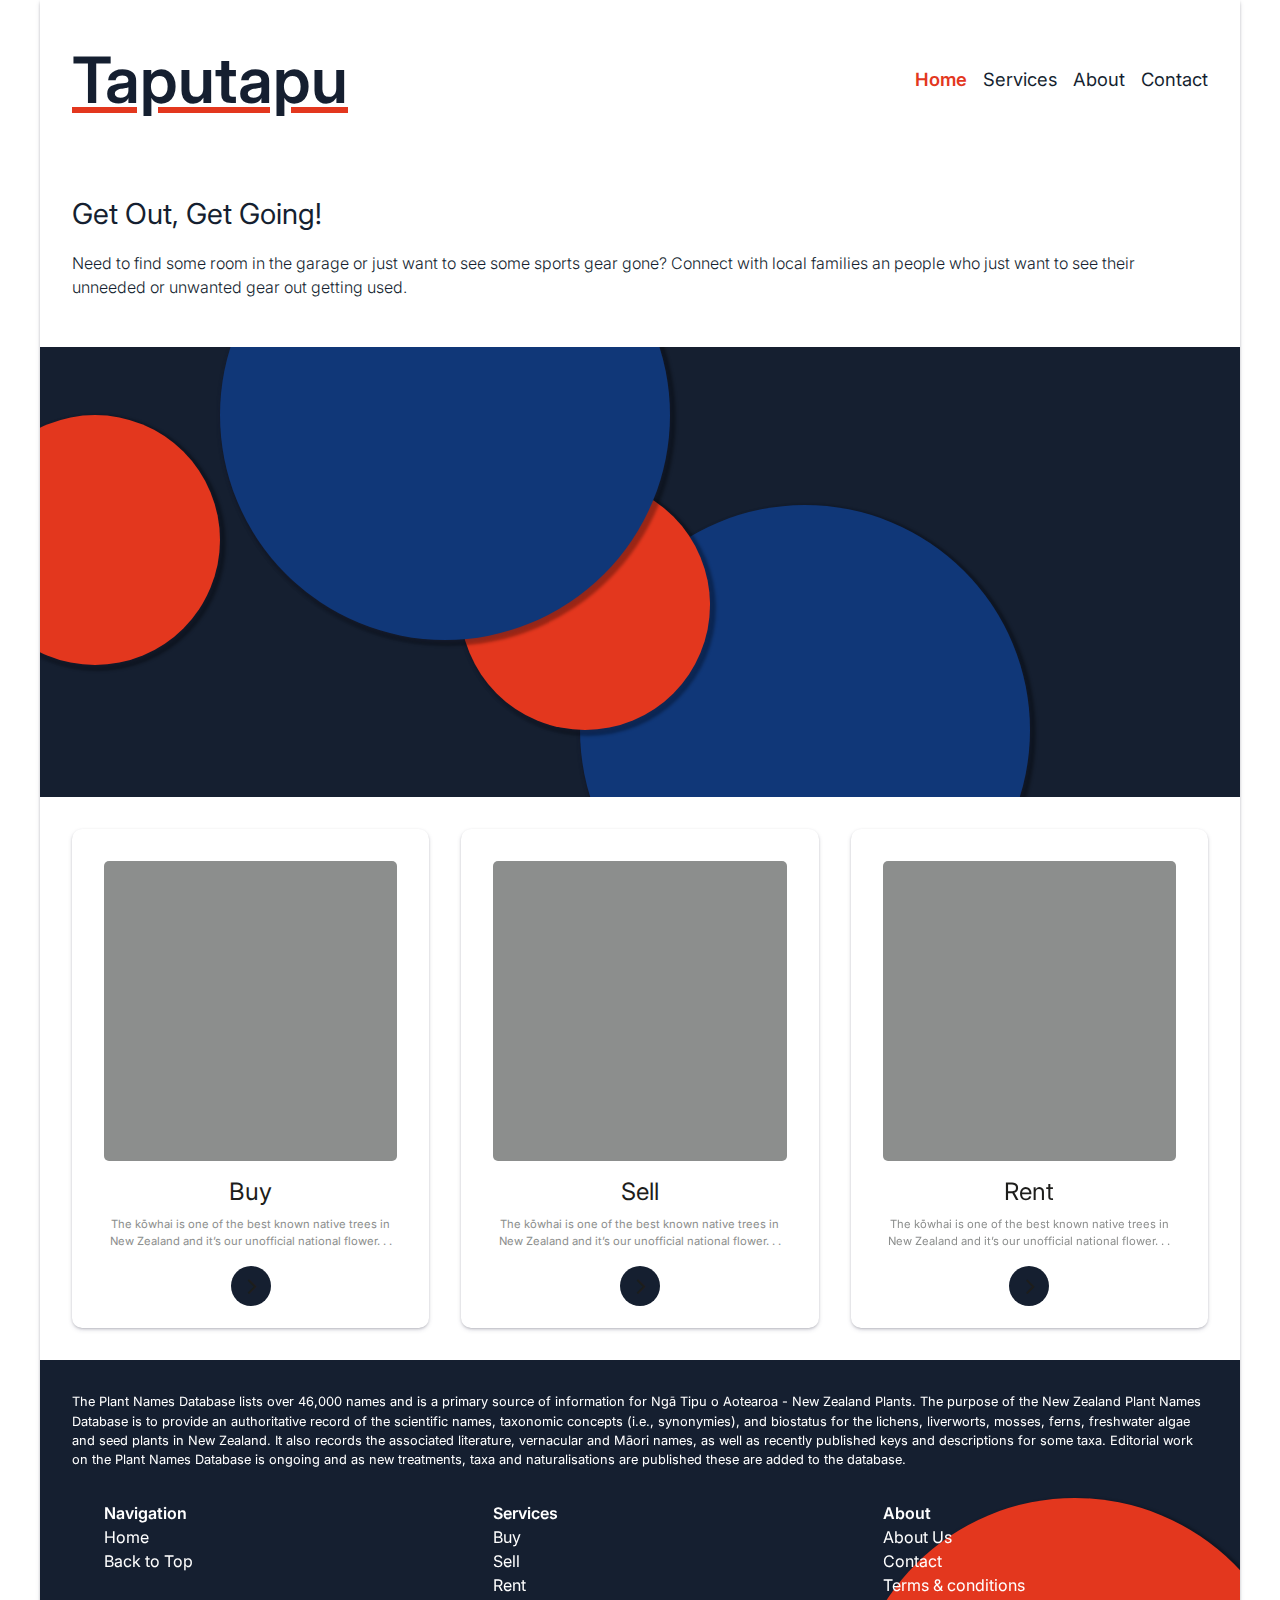
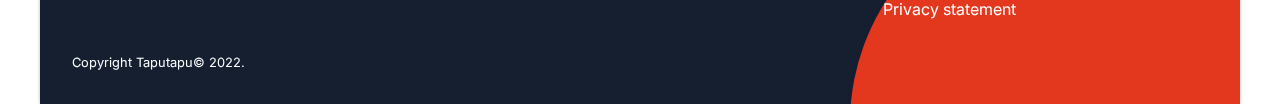
<file: index.html>
<!DOCTYPE html>
<html lang="mi">

<head>
  <meta charset="UTF-8">
  <meta http-equiv="X-UA-Compatible" content="IE=edge">
  <meta name="viewport" content="width=device-width, initial-scale=1.0">

  <!-- Poppins - Google font -->
    <link rel="preconnect" href="https://fonts.googleapis.com">
    <link rel="preconnect" href="https://fonts.gstatic.com" crossorigin>
    <link href="https://fonts.googleapis.com/css2?family=Inter:wght@100;200;300;400;500;600;700;800;900&display=swap" rel="stylesheet">

    <!-- Font Awesome - icons -->
    <link rel="stylesheet" href="https://cdnjs.cloudflare.com/ajax/libs/font-awesome/4.7.0/css/font-awesome.min.css">

  <!-- my css -->
  <link rel="stylesheet" href="style.css">
  <title>Taputapu</title>
</head>

<body>

  <main>

      <!-- = = = = = = = = = = = = = = = = = = = = = = = = = = = = = =

          HEADER AND NAVIGATION
    
        = = = = = = = = = = = = = = = = = = = = = = = = = = = = = = -->

    <header>
      <h1>Taputapu</h1>
      <nav class="topnav" id="myTopnav">
        <a href="index.html" class="current-page">Home</a>
        <a href="news.html">Services</a>
        <a href="about.html">About</a>
        <a href="contact.html">Contact</a>
        
      </nav>
      <a href="javascript:void(0);" class="icon" onclick="toggleMenu()">
        <i class="fa fa-bars"></i>
      </a>
    </header>

      <!-- = = = = = = = = = = = = = = = = = = = = = = = = = = = = = =

          INTRODUCTION OR BANNER
    
        = = = = = = = = = = = = = = = = = = = = = = = = = = = = = = -->

      <article class="introduction">
        <h2>
          Get Out, Get Going!
        </h2>
        <p>
          Need to find some room in the garage or just want to see some sports gear gone? Connect with local families an people who just want to see their unneeded or unwanted gear out getting used.         </p>
        <!-- <a href="#" class="readmore-button">
          Continue reading &hellip;
        </a> -->
      </article>

      <div class = "illustrion-space">
            <div class = "dot big_dot"></div>
            <div class = "dot second_dot"></div>
            <div class = "dot third_dot"></div>
            <div class = "dot forth_dot"></div>


      </div>












      <!-- = = = = = = = = = = = = = = = = = = = = = = = = = = = = = =

          GRID LAYOUT
    
        = = = = = = = = = = = = = = = = = = = = = = = = = = = = = = -->

    <section class="services__grid">

      <article class="service__item">
        <div class = "image_holder">
          <!-- <img  src="images/kowhai-flowers-alex-schwab-1920.png" alt="kowhai flowers"> -->
        </div>
        <h2 class="service__name">Buy</h2>
        <p class="service__desc">The kōwhai is one of the best known native trees in New Zealand and it’s our unofficial national flower. . .</p>
        <a href="#" class="next-button">
          <i class="fa fa-angle-right"></i>
        </a>
      </article>

      <article class="service__item">
        <div class = "image_holder">
          <!-- <img  src="images/kowhai-flowers-alex-schwab-1920.png" alt="kowhai flowers"> -->
        </div>
        <h2 class="service__name">Sell</h2>
        <p class="service__desc">The kōwhai is one of the best known native trees in New Zealand and it’s our unofficial national flower. . .</p>
        <a href="#" class="next-button">
          <i class="fa fa-angle-right"></i>
        </a>
      </article>

      <article class="service__item" id="flip" onclick="flipper()">
        <div class="front">
          <div class = "image_holder">
            <!-- <img  src="images/kowhai-flowers-alex-schwab-1920.png" alt="kowhai flowers"> -->
          </div>
          <h2 class="service__name">Rent</h2>
          <p class="service__desc">The kōwhai is one of the best known native trees in New Zealand and it’s our unofficial national flower. . .</p>
          <a href="#" class="next-button">
            <i class="fa fa-angle-right"></i>
          </a>
        </div>
        <div class="back">
          <a href="beech-species.html"><div class= "forYou button">Rent For Me</div></a>
          <div class= "rentOut button">Rent Out</div>

        </div>
      </article>
      

  </section>

      <!-- = = = = = = = = = = = = = = = = = = = = = = = = = = = = = =

          FOOTER
    
        = = = = = = = = = = = = = = = = = = = = = = = = = = = = = = -->

  <footer>
    <div class = "bring_forward">
      <p>
        The Plant Names Database lists over 46,000 names and is a primary source of information for Ngā Tipu o Aotearoa - New Zealand Plants. The purpose of the New Zealand Plant Names Database is to provide an authoritative record of the scientific names, taxonomic concepts (i.e., synonymies), and biostatus for the lichens, liverworts, mosses, ferns, freshwater algae and seed plants in New Zealand. It also records the associated literature, vernacular and Māori names, as well as recently published keys and descriptions for some taxa. Editorial work on the Plant Names Database is ongoing and as new treatments, taxa and naturalisations are published these are added to the database.
      </p>
      <div class="footer-grid">

        <article class="footer__menu">
          <h2 class="footer__menu__heading">
            Navigation
          </h2>
          <ul class="footer__menu__list">
            <li><a href="#">Home</a></li>
            <li onclick="toTop()"><a href="#">Back to Top</a></li>
          </ul>
        </article>

        <article class="footer__menu">
          <h2 class="footer__menu__heading">
            Services
          </h2>
          <ul class="footer__menu__list">
            <li><a href="#">Buy</a></li>
            <li><a href="#">Sell</a></li>
            <li><a href="#">Rent</a></li>
          </ul>
        </article>

        <article class="footer__menu">
          <h2 class="footer__menu__heading">
            About
          </h2>
          <ul class="footer__menu__list">
            <li><a href="#">About Us</a></li>
            <li><a href="#">Contact</a></li>
            <li><a href="#">Terms & conditions</a></li>
            <li><a href="#">Privacy statement</a></li>
          </ul>
        </article>

      </div>

      <div class="footer__site-details">
        <p>Copyright Taputapu&copy; 2022.</p>
      </div>
    </div>
    <div class = "dot footer_dot"></div>

    
  </footer>
 
  </main>

  <script>
    function toggleMenu() {
      var x = document.getElementById("myTopnav");
      if (x.className === "topnav") {
        x.className += " responsive";
      } else {
        x.className = "topnav";
      }
    }

    function flipper(){
      let name = document.querySelector("#flip");
      let hide = document.querySelector(".front");
      let hidden = document.querySelector(".back");
      //let styling = document.querySelector(".service__item:last-of-type").style;
      if (name.className === "service__item"){
        console.log("here");
        //styling.backgroundColor = "#151F30";
        name.className += " flipped";
        hide.style.display = "none";
        hidden.style.display = "flex";
        
      }else{
        name.className = "service__item";    
        hide.style.display = "block";  
        hidden.style.display = "none";
        //styling.backgroundColor = "#FFFFFF";
      }
      
    }

 /*    function toTop(){
      console.log("here");
      document.querySelector("body").scrollTo({
        top: 0,
        behavior: "smooth"
      });
      }; */



    </script>

</body>
</html>
</file>
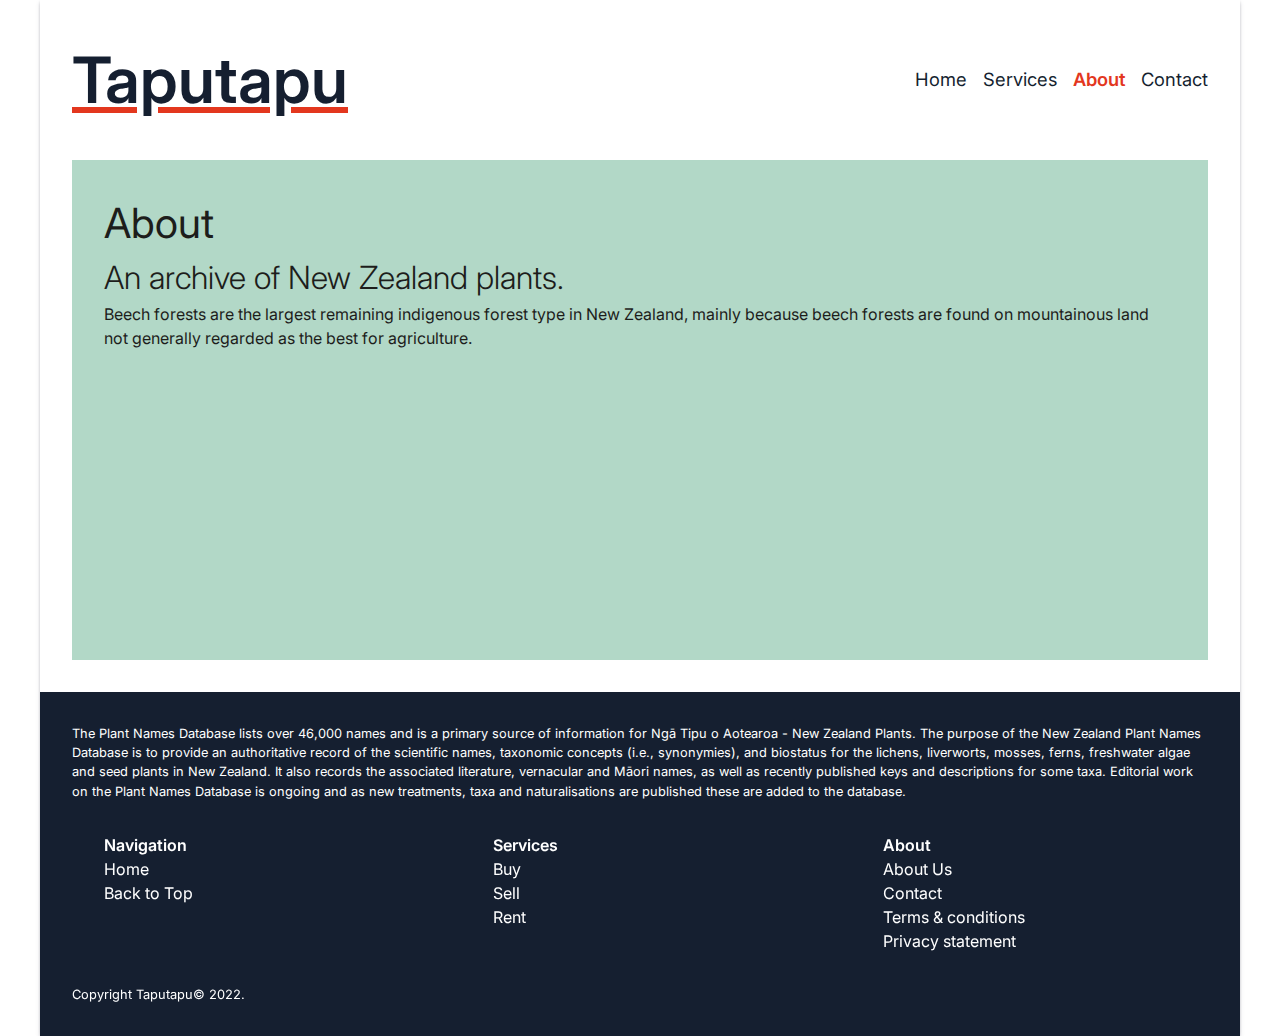
<file: about.html>
<!DOCTYPE html>
<html lang="mi">

<head>
  <meta charset="UTF-8">
  <meta http-equiv="X-UA-Compatible" content="IE=edge">
  <meta name="viewport" content="width=device-width, initial-scale=1.0">

  <!-- Poppins - Google font -->
    <link rel="preconnect" href="https://fonts.googleapis.com">
    <link rel="preconnect" href="https://fonts.gstatic.com" crossorigin>
    <link href="https://fonts.googleapis.com/css2?family=Inter:wght@100;200;300;400;500;600;700;800;900&display=swap" rel="stylesheet">

    <!-- Font Awesome - icons -->
    <link rel="stylesheet" href="https://cdnjs.cloudflare.com/ajax/libs/font-awesome/4.7.0/css/font-awesome.min.css">

  <!-- my css -->
  <link rel="stylesheet" href="style.css">
  <title>Taputapu</title>
</head>

<body>

  <main>

      <!-- = = = = = = = = = = = = = = = = = = = = = = = = = = = = = =

          HEADER AND NAVIGATION
    
        = = = = = = = = = = = = = = = = = = = = = = = = = = = = = = -->

    <header>
      <h1>Taputapu</h1>
      <nav class="topnav" id="myTopnav">
        <a href="index.html" >Home</a>
        <a href="news.html">Services</a>
        <a href="about.html" class="current-page">About</a>
        <a href="contact.html">Contact</a>
        
      </nav>
      <a href="javascript:void(0);" class="icon" onclick="toggleMenu()">
        <i class="fa fa-bars"></i>
      </a>
    </header>

      <!-- = = = = = = = = = = = = = = = = = = = = = = = = = = = = = =

          PAGE ARTICLE
    
        = = = = = = = = = = = = = = = = = = = = = = = = = = = = = = -->

        <article class="page__card">

                <h2 class="plantpage__card__desc__h2">About</h2>

                <h3 class="plantpage__card__desc__h3">An archive of New Zealand plants.</h3>
                
                <p class="plantpage__card__desc__intro">Beech forests are the largest remaining indigenous forest type in New Zealand, mainly because beech forests are found on mountainous land not generally regarded as the best for agriculture.</p>

        </article>

      <!-- = = = = = = = = = = = = = = = = = = = = = = = = = = = = = =

          FOOTER
    
        = = = = = = = = = = = = = = = = = = = = = = = = = = = = = = -->

        <footer>
          <p>
            The Plant Names Database lists over 46,000 names and is a primary source of information for Ngā Tipu o Aotearoa - New Zealand Plants. The purpose of the New Zealand Plant Names Database is to provide an authoritative record of the scientific names, taxonomic concepts (i.e., synonymies), and biostatus for the lichens, liverworts, mosses, ferns, freshwater algae and seed plants in New Zealand. It also records the associated literature, vernacular and Māori names, as well as recently published keys and descriptions for some taxa. Editorial work on the Plant Names Database is ongoing and as new treatments, taxa and naturalisations are published these are added to the database.
          </p>
          <div class="footer-grid">
      
            <article class="footer__menu">
              <h2 class="footer__menu__heading">
                Navigation
              </h2>
              <ul class="footer__menu__list">
                <li><a href="#">Home</a></li>
                <li onclick="toTop()"><a href="#">Back to Top</a></li>
              </ul>
            </article>
      
            <article class="footer__menu">
              <h2 class="footer__menu__heading">
                Services
              </h2>
              <ul class="footer__menu__list">
                <li><a href="#">Buy</a></li>
                <li><a href="#">Sell</a></li>
                <li><a href="#">Rent</a></li>
              </ul>
            </article>
      
            <article class="footer__menu">
              <h2 class="footer__menu__heading">
                About
              </h2>
              <ul class="footer__menu__list">
                <li><a href="#">About Us</a></li>
                <li><a href="#">Contact</a></li>
                <li><a href="#">Terms & conditions</a></li>
                <li><a href="#">Privacy statement</a></li>
              </ul>
            </article>
      
          </div>
      
          <div class="footer__site-details">
            <p>Copyright Taputapu&copy; 2022.</p>
          </div>
        </footer>
         
          </main>

          <script>
            function toggleMenu() {
              var x = document.getElementById("myTopnav");
              if (x.className === "topnav") {
                x.className += " responsive";
              } else {
                x.className = "topnav";
              }
            }
            </script>

</body>
</html>
</file>
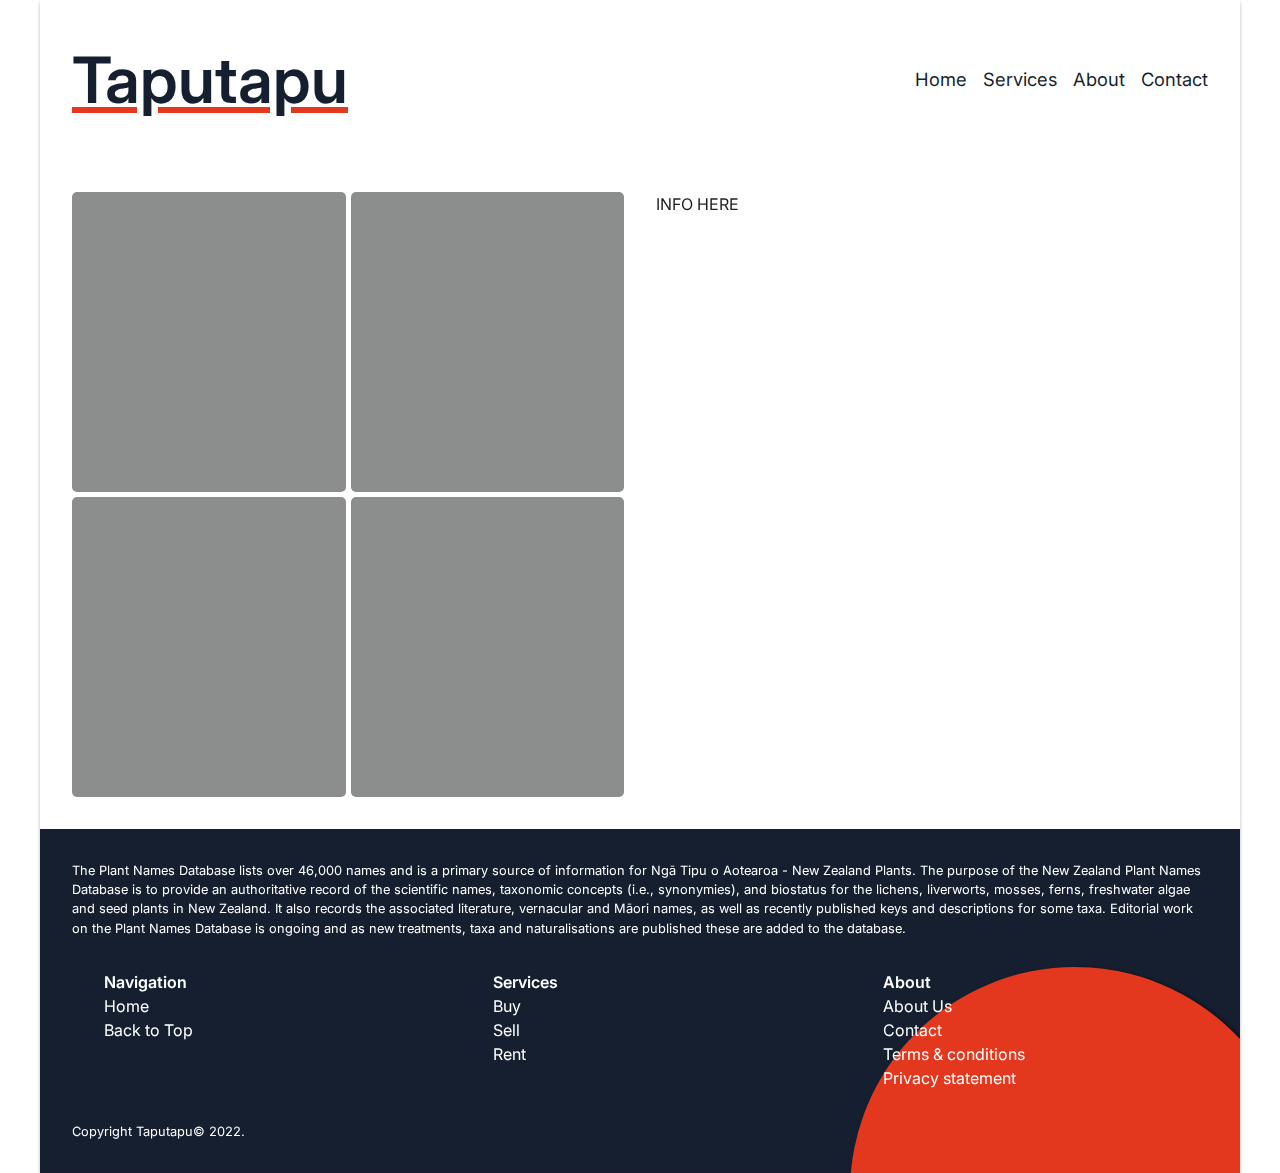
<file: beech-species.html>
<!DOCTYPE html>
<html lang="mi">

<head>
  <meta charset="UTF-8">
  <meta http-equiv="X-UA-Compatible" content="IE=edge">
  <meta name="viewport" content="width=device-width, initial-scale=1.0">

  <!-- Poppins - Google font -->
    <link rel="preconnect" href="https://fonts.googleapis.com">
    <link rel="preconnect" href="https://fonts.gstatic.com" crossorigin>
    <link href="https://fonts.googleapis.com/css2?family=Inter:wght@100;200;300;400;500;600;700;800;900&display=swap" rel="stylesheet">

    <!-- Font Awesome - icons -->
    <link rel="stylesheet" href="https://cdnjs.cloudflare.com/ajax/libs/font-awesome/4.7.0/css/font-awesome.min.css">

  <!-- my css -->
  <link rel="stylesheet" href="style.css">
  <title>Taputapu</title>
</head>

<body>

  <main>

      <!-- = = = = = = = = = = = = = = = = = = = = = = = = = = = = = =

          HEADER AND NAVIGATION
    
        = = = = = = = = = = = = = = = = = = = = = = = = = = = = = = -->

    <header>
      <h1>Taputapu</h1>
      <nav class="topnav" id="myTopnav">
        <a href="index.html">Home</a>
        <a href="news.html">Services</a>
        <a href="about.html">About</a>
        <a href="contact.html">Contact</a>
        
      </nav>
      <a href="javascript:void(0);" class="icon" onclick="toggleMenu()">
        <i class="fa fa-bars"></i>
      </a>
    </header>


    <div class = "item_page">
      <div class = "item_images">
        <div class = "image_holder">
          <!-- <img  src="images/"> -->
        </div>
        <div class = "image_holder">
          <!-- <img  src="images/"> -->
        </div>
        <div class = "image_holder">
          <!-- <img  src="images/"> -->
        </div>
        <div class = "image_holder">
          <!-- <img  src="images/"> -->
        </div>
        


      </div>
      <div class = "item_info">INFO HERE</div>








    </div>



      <!-- = = = = = = = = = = = = = = = = = = = = = = = = = = = = = =

          FOOTER
    
        = = = = = = = = = = = = = = = = = = = = = = = = = = = = = = -->

  <footer>
    <div class = "bring_forward">
      <p>
        The Plant Names Database lists over 46,000 names and is a primary source of information for Ngā Tipu o Aotearoa - New Zealand Plants. The purpose of the New Zealand Plant Names Database is to provide an authoritative record of the scientific names, taxonomic concepts (i.e., synonymies), and biostatus for the lichens, liverworts, mosses, ferns, freshwater algae and seed plants in New Zealand. It also records the associated literature, vernacular and Māori names, as well as recently published keys and descriptions for some taxa. Editorial work on the Plant Names Database is ongoing and as new treatments, taxa and naturalisations are published these are added to the database.
      </p>
      <div class="footer-grid">

        <article class="footer__menu">
          <h2 class="footer__menu__heading">
            Navigation
          </h2>
          <ul class="footer__menu__list">
            <li><a href="#">Home</a></li>
            <li onclick="toTop()"><a href="#">Back to Top</a></li>
          </ul>
        </article>

        <article class="footer__menu">
          <h2 class="footer__menu__heading">
            Services
          </h2>
          <ul class="footer__menu__list">
            <li><a href="#">Buy</a></li>
            <li><a href="#">Sell</a></li>
            <li><a href="#">Rent</a></li>
          </ul>
        </article>

        <article class="footer__menu">
          <h2 class="footer__menu__heading">
            About
          </h2>
          <ul class="footer__menu__list">
            <li><a href="#">About Us</a></li>
            <li><a href="#">Contact</a></li>
            <li><a href="#">Terms & conditions</a></li>
            <li><a href="#">Privacy statement</a></li>
          </ul>
        </article>

      </div>

      <div class="footer__site-details">
        <p>Copyright Taputapu&copy; 2022.</p>
      </div>
    </div>
    <div class = "dot footer_dot"></div>

    
  </footer>
 
  </main>

  <script>
    function toggleMenu() {
      var x = document.getElementById("myTopnav");
      if (x.className === "topnav") {
        x.className += " responsive";
      } else {
        x.className = "topnav";
      }
    }

    function flipper(){
      let name = document.querySelector("#flip");
      let hide = document.querySelector(".front");
      let hidden = document.querySelector(".back");
      //let styling = document.querySelector(".service__item:last-of-type").style;
      if (name.className === "service__item"){
        console.log("here");
        //styling.backgroundColor = "#151F30";
        name.className += " flipped";
        hide.style.display = "none";
        hidden.style.display = "flex";
        
      }else{
        name.className = "service__item";    
        hide.style.display = "block";  
        hidden.style.display = "none";
        //styling.backgroundColor = "#FFFFFF";
      }
      
    }

 /*    function toTop(){
      console.log("here");
      document.querySelector("body").scrollTo({
        top: 0,
        behavior: "smooth"
      });
      }; */



    </script>

</body>
</html>
</file>
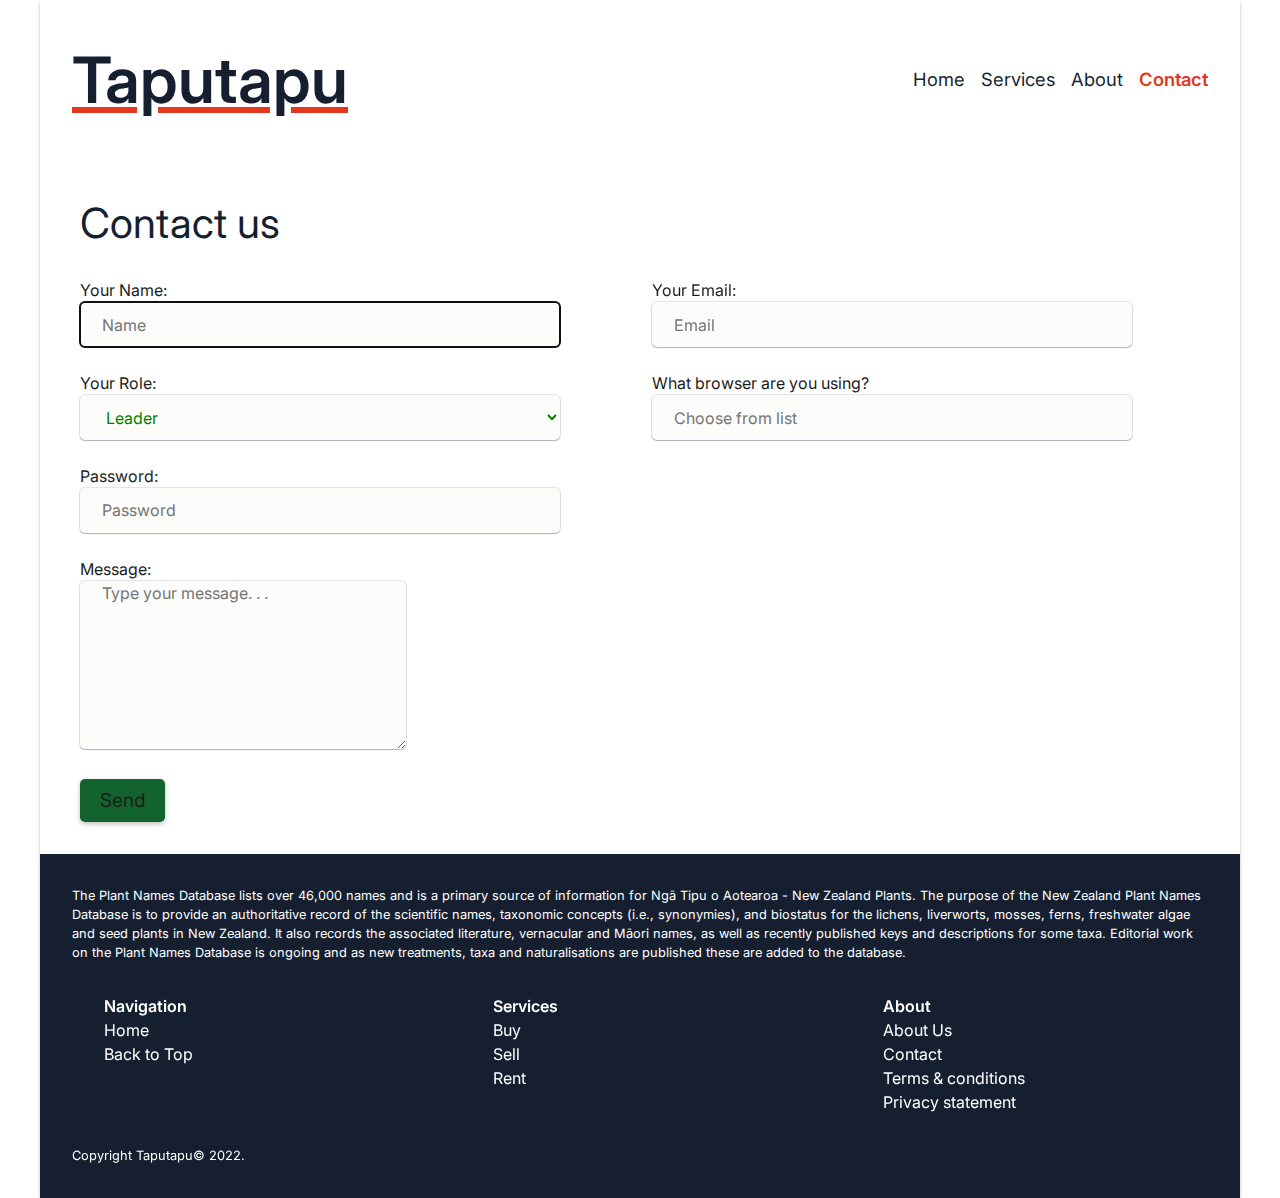
<file: contact.html>
<!DOCTYPE html>
<html lang="mi">

<head>
  <meta charset="UTF-8">
  <meta http-equiv="X-UA-Compatible" content="IE=edge">
  <meta name="viewport" content="width=device-width, initial-scale=1.0">

  <!-- Poppins - Google font -->
    <link rel="preconnect" href="https://fonts.googleapis.com">
    <link rel="preconnect" href="https://fonts.gstatic.com" crossorigin>
    <link href="https://fonts.googleapis.com/css2?family=Inter:wght@100;200;300;400;500;600;700;800;900&display=swap" rel="stylesheet">

    <!-- Font Awesome - icons -->
    <link rel="stylesheet" href="https://cdnjs.cloudflare.com/ajax/libs/font-awesome/4.7.0/css/font-awesome.min.css">

  <!-- my css -->
  <link rel="stylesheet" href="style.css">
  <title>Taputapu</title>
</head>

<body>

  <main>

      <!-- = = = = = = = = = = = = = = = = = = = = = = = = = = = = = =

          HEADER AND NAVIGATION
    
        = = = = = = = = = = = = = = = = = = = = = = = = = = = = = = -->

    <header>
      <h1>Taputapu</h1>
      <nav class="topnav" id="myTopnav">
        <a href="index.html" >Home</a>
        <a href="news.html">Services</a>
        <a href="about.html">About</a>
        <a href="contact.html" class="current-page">Contact</a>
        
      </nav>
      <a href="javascript:void(0);" class="icon" onclick="toggleMenu()">
        <i class="fa fa-bars"></i>
      </a>
    </header>

      <!-- = = = = = = = = = = = = = = = = = = = = = = = = = = = = = =

          CONTACT FORM
    
        = = = = = = = = = = = = = = = = = = = = = = = = = = = = = = -->
            
            <form name="contact" method="POST" data-netlify="true" class="contact-form" action="/success.html">
                <input type="hidden" name="form-name" value="contact">

                <h3 class="contact-form__heading">Contact us</h3>
                <p class="contact-form__name">
                    <label>Your Name: </label><br><input type="text" name="name" placeholder="Name" required autofocus/>  
                </p>
                <p class="contact-form__email">
                    <label>Your Email: </label><br><input type="email" name="email" placeholder="Email" required/>
                </p>
                <p class="contact-form__role">
                    <label>Your Role: </label><br><select name="role[]" placeholder="Select from list">
                        <option value="leader">Leader</option>
                        <option value="follower">Follower</option>
                    </select>
                </p>
                <p class="contact-form__pwd">
                    <label for="pwd">Password:</label><br><input type="password" id="pwd" name="pwd" placeholder="Password">
                </p>
                <p class="contact-form__message">
                    <label>Message: </label><br><textarea name="message" rows="7" cols="60" placeholder="Type your message. . ."></textarea>
                </p>
                <p class="contact-form__browser">
                    <label>What browser are you using?</label><br>
                    <input list="browsers"  placeholder="Choose from list">
                    <datalist id="browsers">
                        <option value="Internet Explorer">
                        <option value="Firefox">
                        <option value="Chrome">
                        <option value="Opera">
                        <option value="Safari">
                    </datalist>
                </p>
                <p class="contact-form__submit">
                    <button type="submit">Send</button>
                </p>
            </form>

      <!-- = = = = = = = = = = = = = = = = = = = = = = = = = = = = = =

          FOOTER
    
        = = = = = = = = = = = = = = = = = = = = = = = = = = = = = = -->

        <footer>
          <p>
            The Plant Names Database lists over 46,000 names and is a primary source of information for Ngā Tipu o Aotearoa - New Zealand Plants. The purpose of the New Zealand Plant Names Database is to provide an authoritative record of the scientific names, taxonomic concepts (i.e., synonymies), and biostatus for the lichens, liverworts, mosses, ferns, freshwater algae and seed plants in New Zealand. It also records the associated literature, vernacular and Māori names, as well as recently published keys and descriptions for some taxa. Editorial work on the Plant Names Database is ongoing and as new treatments, taxa and naturalisations are published these are added to the database.
          </p>
          <div class="footer-grid">
      
            <article class="footer__menu">
              <h2 class="footer__menu__heading">
                Navigation
              </h2>
              <ul class="footer__menu__list">
                <li><a href="#">Home</a></li>
                <li onclick="toTop()"><a href="#">Back to Top</a></li>
              </ul>
            </article>
      
            <article class="footer__menu">
              <h2 class="footer__menu__heading">
                Services
              </h2>
              <ul class="footer__menu__list">
                <li><a href="#">Buy</a></li>
                <li><a href="#">Sell</a></li>
                <li><a href="#">Rent</a></li>
              </ul>
            </article>
      
            <article class="footer__menu">
              <h2 class="footer__menu__heading">
                About
              </h2>
              <ul class="footer__menu__list">
                <li><a href="#">About Us</a></li>
                <li><a href="#">Contact</a></li>
                <li><a href="#">Terms & conditions</a></li>
                <li><a href="#">Privacy statement</a></li>
              </ul>
            </article>
      
          </div>
      
          <div class="footer__site-details">
            <p>Copyright Taputapu&copy; 2022.</p>
          </div>
        </footer>
         
          </main>

          <script>
            function toggleMenu() {
              var x = document.getElementById("myTopnav");
              if (x.className === "topnav") {
                x.className += " responsive";
              } else {
                x.className = "topnav";
              }
            }
            </script>

</body>
</html>
</file>
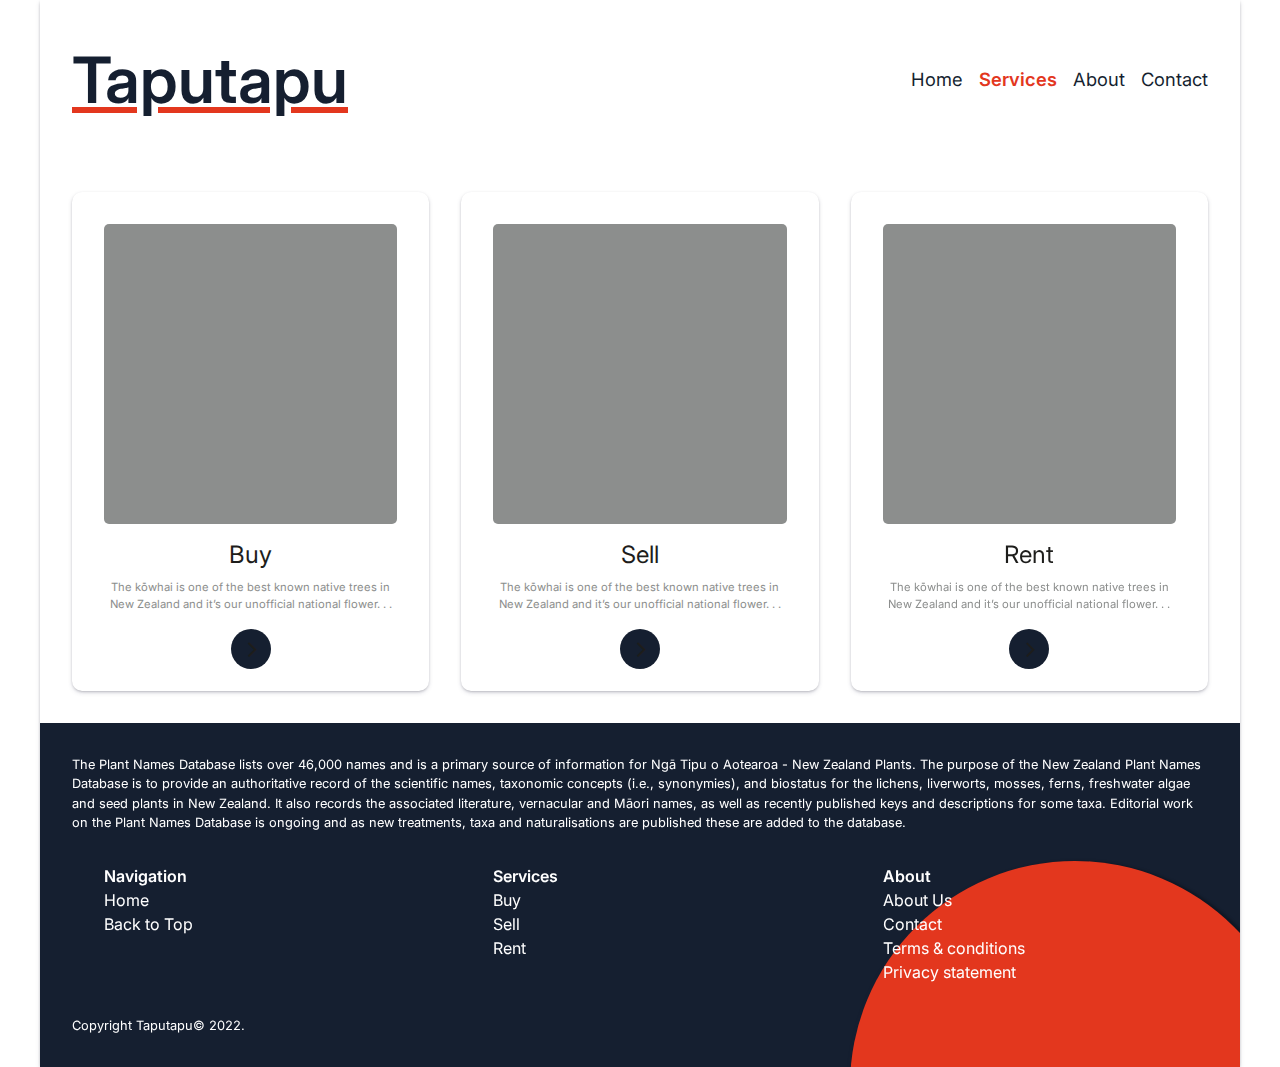
<file: news.html>
<!DOCTYPE html>
<html lang="mi">

<head>
  <meta charset="UTF-8">
  <meta http-equiv="X-UA-Compatible" content="IE=edge">
  <meta name="viewport" content="width=device-width, initial-scale=1.0">

  <!-- Poppins - Google font -->
    <link rel="preconnect" href="https://fonts.googleapis.com">
    <link rel="preconnect" href="https://fonts.gstatic.com" crossorigin>
    <link href="https://fonts.googleapis.com/css2?family=Inter:wght@100;200;300;400;500;600;700;800;900&display=swap" rel="stylesheet">

    <!-- Font Awesome - icons -->
    <link rel="stylesheet" href="https://cdnjs.cloudflare.com/ajax/libs/font-awesome/4.7.0/css/font-awesome.min.css">

  <!-- my css -->
  <link rel="stylesheet" href="style.css">
  <title>Taputapu</title>
</head>

<body>

  <main>

      <!-- = = = = = = = = = = = = = = = = = = = = = = = = = = = = = =

          HEADER AND NAVIGATION
    
        = = = = = = = = = = = = = = = = = = = = = = = = = = = = = = -->

    <header>
      <h1>Taputapu</h1>
      <nav class="topnav" id="myTopnav">
        <a href="index.html" >Home</a>
        <a href="news.html" class="current-page">Services</a>
        <a href="about.html">About</a>
        <a href="contact.html">Contact</a>
        
      </nav>
      <a href="javascript:void(0);" class="icon" onclick="toggleMenu()">
        <i class="fa fa-bars"></i>
      </a>
    </header>

            <!-- = = = = = = = = = = = = = = = = = = = = = = = = = = = = = =

          GRID LAYOUT
    
        = = = = = = = = = = = = = = = = = = = = = = = = = = = = = = -->

        <section class="services__grid">

          <article class="service__item">
            <div class = "image_holder">
              <!-- <img  src="images/kowhai-flowers-alex-schwab-1920.png" alt="kowhai flowers"> -->
            </div>
            <h2 class="service__name">Buy</h2>
            <p class="service__desc">The kōwhai is one of the best known native trees in New Zealand and it’s our unofficial national flower. . .</p>
            <a href="#" class="next-button">
              <i class="fa fa-angle-right"></i>
            </a>
          </article>
    
          <article class="service__item">
            <div class = "image_holder">
              <!-- <img  src="images/kowhai-flowers-alex-schwab-1920.png" alt="kowhai flowers"> -->
            </div>
            <h2 class="service__name">Sell</h2>
            <p class="service__desc">The kōwhai is one of the best known native trees in New Zealand and it’s our unofficial national flower. . .</p>
            <a href="#" class="next-button">
              <i class="fa fa-angle-right"></i>
            </a>
          </article>
    
          <article class="service__item" id="flip" onclick="flipper()">
            <div class="front">
              <div class = "image_holder">
                <!-- <img  src="images/kowhai-flowers-alex-schwab-1920.png" alt="kowhai flowers"> -->
              </div>
              <h2 class="service__name">Rent</h2>
              <p class="service__desc">The kōwhai is one of the best known native trees in New Zealand and it’s our unofficial national flower. . .</p>
              <a href="#" class="next-button">
                <i class="fa fa-angle-right"></i>
              </a>
            </div>
            <div class="back">
              <div class= "forYou button">Rent For Me</div>
              <div class= "rentOut button">Rent Out</div>
    
            </div>
          </article>
          
    
      </section>
    
          <!-- = = = = = = = = = = = = = = = = = = = = = = = = = = = = = =
    
              FOOTER
        
            = = = = = = = = = = = = = = = = = = = = = = = = = = = = = = -->
    
      <footer>
        <div class = "bring_forward">
          <p>
            The Plant Names Database lists over 46,000 names and is a primary source of information for Ngā Tipu o Aotearoa - New Zealand Plants. The purpose of the New Zealand Plant Names Database is to provide an authoritative record of the scientific names, taxonomic concepts (i.e., synonymies), and biostatus for the lichens, liverworts, mosses, ferns, freshwater algae and seed plants in New Zealand. It also records the associated literature, vernacular and Māori names, as well as recently published keys and descriptions for some taxa. Editorial work on the Plant Names Database is ongoing and as new treatments, taxa and naturalisations are published these are added to the database.
          </p>
          <div class="footer-grid">
    
            <article class="footer__menu">
              <h2 class="footer__menu__heading">
                Navigation
              </h2>
              <ul class="footer__menu__list">
                <li><a href="#">Home</a></li>
                <li onclick="toTop()"><a href="#">Back to Top</a></li>
              </ul>
            </article>
    
            <article class="footer__menu">
              <h2 class="footer__menu__heading">
                Services
              </h2>
              <ul class="footer__menu__list">
                <li><a href="#">Buy</a></li>
                <li><a href="#">Sell</a></li>
                <li><a href="#">Rent</a></li>
              </ul>
            </article>
    
            <article class="footer__menu">
              <h2 class="footer__menu__heading">
                About
              </h2>
              <ul class="footer__menu__list">
                <li><a href="#">About Us</a></li>
                <li><a href="#">Contact</a></li>
                <li><a href="#">Terms & conditions</a></li>
                <li><a href="#">Privacy statement</a></li>
              </ul>
            </article>
    
          </div>
    
          <div class="footer__site-details">
            <p>Copyright Taputapu&copy; 2022.</p>
          </div>
        </div>
        <div class = "dot footer_dot"></div>
    
        
      </footer>
     
      </main>
    
      <script>
        function toggleMenu() {
          var x = document.getElementById("myTopnav");
          if (x.className === "topnav") {
            x.className += " responsive";
          } else {
            x.className = "topnav";
          }
        }
    
        function flipper(){
          let name = document.querySelector("#flip");
          let hide = document.querySelector(".front");
          let hidden = document.querySelector(".back");
          //let styling = document.querySelector(".service__item:last-of-type").style;
          if (name.className === "service__item"){
            console.log("here");
            //styling.backgroundColor = "#151F30";
            name.className += " flipped";
            hide.style.display = "none";
            hidden.style.display = "flex";
            
          }else{
            name.className = "service__item";    
            hide.style.display = "block";  
            hidden.style.display = "none";
            //styling.backgroundColor = "#FFFFFF";
          }
          
        }
    
     /*    function toTop(){
          console.log("here");
          document.querySelector("body").scrollTo({
            top: 0,
            behavior: "smooth"
          });
          }; */
    
    
    
        </script>
    
    </body>
    </html>
</file>
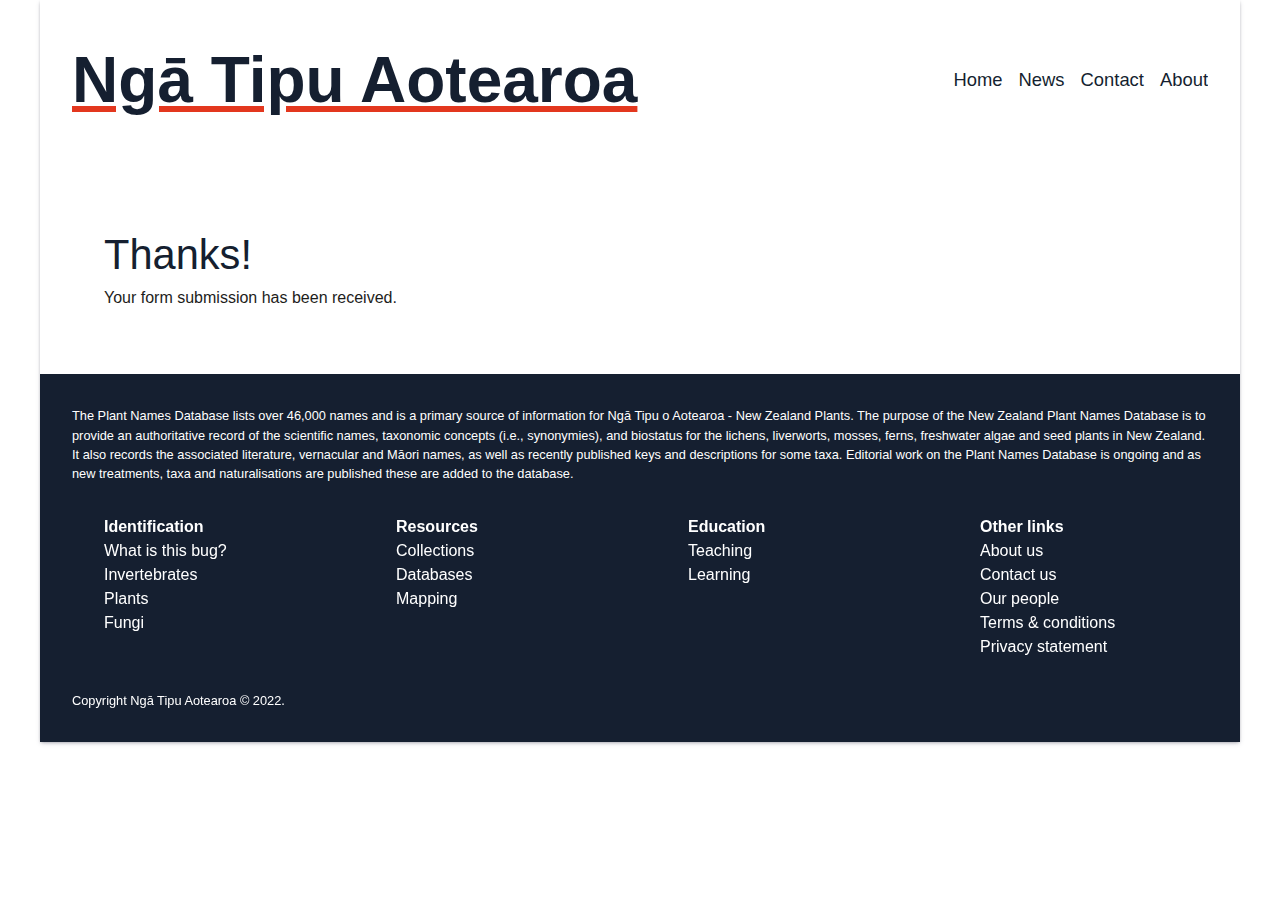
<file: success.html>
<!DOCTYPE html>
<html lang="mi">

<head>
  <meta charset="UTF-8">
  <meta http-equiv="X-UA-Compatible" content="IE=edge">
  <meta name="viewport" content="width=device-width, initial-scale=1.0">

  <!-- Poppins - Google font -->
    <link rel="preconnect" href="https://fonts.googleapis.com">
    <link rel="preconnect" href="https://fonts.gstatic.com" crossorigin>
    <link href="https://fonts.googleapis.com/css2?family=Poppins:wght@300;400;500;600;700;800&display=swap" rel="stylesheet">

    <!-- Font Awesome - icons -->
    <link rel="stylesheet" href="https://cdnjs.cloudflare.com/ajax/libs/font-awesome/4.7.0/css/font-awesome.min.css">

  <!-- my css -->
  <link rel="stylesheet" href="style.css">
  <title>Ng&amacr; Tipu Aotearoa - Contact</title>
</head>

<body>
    <main>

      <!-- = = = = = = = = = = = = = = = = = = = = = = = = = = = = = =

          HEADER & NAVIGATION
    
        = = = = = = = = = = = = = = = = = = = = = = = = = = = = = = -->

      <header>
        <h1>Ng&amacr; Tipu Aotearoa</h1>
        <nav class="topnav" id="myTopnav">
            <a href="index.html">Home</a>
            <a href="news.html">News</a>
            <a href="contact.html">Contact</a>
            <a href="about.html">About</a>
        </nav>
        <a href="javascript:void(0);" class="icon" onclick="toggleMenu()">
          <i class="fa fa-bars"></i>
        </a>
      </header>

      <!-- = = = = = = = = = = = = = = = = = = = = = = = = = = = = = =

          CONTACT FORM
    
        = = = = = = = = = = = = = = = = = = = = = = = = = = = = = = -->


        <article class="success-page">
                <h3 class="contact-form__heading">Thanks!</h3>
                <p>
                    Your form submission has been received.
                </p>
        </article>

      <!-- = = = = = = = = = = = = = = = = = = = = = = = = = = = = = =

          FOOTER
    
        = = = = = = = = = = = = = = = = = = = = = = = = = = = = = = -->

          <footer>
            <p>
              The Plant Names Database lists over 46,000 names and is a primary source of information for Ngā Tipu o Aotearoa - New Zealand Plants. The purpose of the New Zealand Plant Names Database is to provide an authoritative record of the scientific names, taxonomic concepts (i.e., synonymies), and biostatus for the lichens, liverworts, mosses, ferns, freshwater algae and seed plants in New Zealand. It also records the associated literature, vernacular and Māori names, as well as recently published keys and descriptions for some taxa. Editorial work on the Plant Names Database is ongoing and as new treatments, taxa and naturalisations are published these are added to the database.
            </p>
            <div class="footer-grid">
        
              <article class="footer__menu">
                <h2 class="footer__menu__heading">
                  Identification
                </h2>
                <ul class="footer__menu__list">
                  <li><a href="#">What is this bug?</a></li>
                  <li><a href="#">Invertebrates</a></li>
                  <li><a href="#">Plants</a></li>
                  <li><a href="#">Fungi</a></li>
                </ul>
              </article>
        
              <article class="footer__menu">
                <h2 class="footer__menu__heading">
                  Resources
                </h2>
                <ul class="footer__menu__list">
                  <li><a href="#">Collections</a></li>
                  <li><a href="#">Databases</a></li>
                  <li><a href="#">Mapping</a></li>
                </ul>
              </article>
        
              <article class="footer__menu">
                <h2 class="footer__menu__heading">
                  Education
                </h2>
                <ul class="footer__menu__list">
                  <li><a href="#">Teaching</a></li>
                  <li><a href="#">Learning</a></li>
                </ul>
              </article>
        
              <article class="footer__menu">
                <h2 class="footer__menu__heading">
                  Other links
                </h2>
                <ul class="footer__menu__list">
                  <li><a href="#">About us</a></li>
                  <li><a href="#">Contact us</a></li>
                  <li><a href="#">Our people</a></li>
                  <li><a href="#">Terms & conditions</a></li>
                  <li><a href="#">Privacy statement</a></li>
                </ul>
              </article>
        
            </div>
        
            <div class="footer__site-details">
              <p>Copyright Ngā Tipu Aotearoa &copy; 2022.</p>
            </div>
          </footer>
         
          </main>

          <script>
            function toggleMenu() {
              var x = document.getElementById("myTopnav");
              if (x.className === "topnav") {
                x.className += " responsive";
              } else {
                x.className = "topnav";
              }
            }
            </script>

</body>
</html>
</file>
<file: style.css>
/*  = = = = = = = = = = = = = = = = = = = = = = = = = = = = = = = = =

  Author: Caleb Stephens
  Date: 23/3/22

  CONTENTS:
  ________

  001.  CSS RESET
  002.  GENERAL STYLES
  003.  HEADER
  004.  NAVIGATION MENU
  005.  MAIN PAGE LAYOUT
  006.  ILLUSTRATION
  007.  CARDS LAYOUT
  008.  PAGE LAYOUT
  009.  service PAGE LAYOUT
  010.  CONTACT FORM
  011.  ITEM PAGE
  012.  PAGE FOOTER

  (to jump to any section of the Contents, use the section number (e.g. 002) in 'Find', Cmd-F)

  = = = = = = = = = = = = = = = = = = = = = = = = = = = = = = = = = =

  001. CSS RESET - source: https://piccalil.li/blog/a-modern-css-reset

  = = = = = = = = = = = = = = = = = = = = = = = = = = = = = = = = = */

  /* Box sizing rules */
  *,
  *::before,
  *::after {
    box-sizing: border-box;
  }

  /* Remove default margin */
  body,
  h1,
  h2,
  h3,
  h4,
  p,
  figure,
  blockquote,
  dl,
  dd {
    margin: 0;
  }

  /* Remove list styles on ul, ol elements with a list role, which suggests default styling will be removed */
  ul:where([role="list"]),
  ol:where([role="list"]) {
    list-style: none;
    margin: 0;
    padding: 0;
  }

  /* Set core root defaults */
  html:focus-within {
    scroll-behavior: smooth;
  }

  /* Set core body defaults */
  body {
    min-height: 100vh;
    text-rendering: optimizeSpeed;
    line-height: 1.5;
    
  }

  /* A elements that don't have a class get default styles */
  a:not([class]) {
    text-decoration-skip-ink: auto;
  }

  /* Make images easier to work with */
  img,
  picture {
    max-width: 100%;
    display: block;
  }

  /* Inherit fonts for inputs and buttons */
  input,
  button,
  textarea,
  select {
    font: inherit;
  }

  /* Remove all animations, transitions and smooth scroll for people that prefer not to see them */
  @media (prefers-reduced-motion: reduce) {
    html:focus-within {
      scroll-behavior: auto;
    }

    *,
    *::before,
    *::after {
      animation-duration: 0.01ms !important;
      animation-iteration-count: 1 !important;
      transition-duration: 0.01ms !important;
      scroll-behavior: auto !important;
    }
  }

    /* = = = = = = = = = = = = = = = = = = = = = = = = = = = = = = = 

    002.  GENERAL STYLES

    = = = = = = = = = = = = = = = = = = = = = = = = = = = = = = = = */

  * {
      margin: 0;
      padding: 0;
  }

  html {
      --dark-blue: #151F30;
      --dark-orange: #E3371E;
      --normal-blue: #103778;
      --page-card-background: #b2d8c7;
      --beige-page-background: #edece2;
      --slide-out-menu-background: rgba(233, 240, 234, 0.93);
      --footer-background: #173826;
      --white: #ffffff;
      --description-text: #8c8e8d;
      --light-silver: #fcfcfa;
  }

  body {
      font-family: 'Inter', sans-serif;
      color: #1d1d1b;
      background-color: var(--white);
  }

    /* = = = = = = = = = = = = = = = = = = = = = = = = = = = = = = = 

    003.  HEADER

    = = = = = = = = = = = = = = = = = = = = = = = = = = = = = = = = */

    header {
      max-width: 1200px;
      margin: 0 auto;
      /*background-color: var(--light-green-background);*/
      padding: 2rem 2rem 2rem 2rem;
      min-height: 7em;
      display: flex;
      justify-content: space-between;
    }
    
    header h1 {
        color: var(--dark-blue);
        font-weight: 600;
        font-size: 4rem;
        text-decoration: underline;
        text-decoration-color: var(--dark-orange);
    }
  
    /* = = = = = = = = = = = = = = = = = = = = = = = = = = = = = = = = =
  
    004.  NAVIGATION MENU

    Responsive menu adapted from https://www.w3schools.com/howto/howto_js_topnav_responsive.asp
  
    = = = = = = = = = = = = = = = = = = = = = = = = = = = = = = = = = */
  
  .topnav {
    overflow: hidden;
    display: flex;
    flex-wrap: wrap;
    gap: 0 1rem;
    justify-content: flex-end;
    align-items: center;
  }
  
  .topnav a {
    color: var(--dark-blue);
    text-decoration: none;
    font-size: 1.15em;
  }
  
  .topnav a:hover {
    text-decoration: underline;
  }
  
  .topnav a.current-page {
    font-weight: 600;
    color: var(--dark-orange);
  }
  
  .icon {
    position: absolute;
    display: none;
    color: var(--dark-blue);
    font-size: 2em;
    text-decoration: none;
  }
  
  @media screen and (max-width: 40em) {
    header {
      padding: 2rem 0 2rem 1rem;
      height: 4em;
    }
    .topnav {
        display: grid;
        grid-template-columns: 1fr;
        grid-gap: 0.7em;
    }
    .topnav a { display: none; }
    .icon {
      float: right;
      display: block;
      top: 1em;
      right: 1em;
    }
  }
  
  @media screen and (max-width: 40em) {
      header {
        padding: 2rem 0 2rem 1rem;
        height: 4em;
    }
    .topnav.responsive {
      position: absolute;
      top: 0;
      right: 0;
      width: 40vw;
      margin-top: 0;
      padding: 6em 2em 4em 2em;
      background-color: var(--normal-blue);
    }
    .icon {
      position: absolute;
      top: 1em;
      right: 1em;
    }
    .topnav.responsive a {
      float: none;
      display: block;
      text-align: right;
    }
  }

  @media screen and (max-width: 26em) {
    header h1 {
      max-width: 300px;
      line-height: 100%;
      font-size:3rem;
    }
    header {
      height: 7.7em;
      padding-bottom: 0;
    }
  }

  /* = = = = = = = = = = = = = = = = = = = = = = = = = = = = = = = = =

  005.  MAIN PAGE LAYOUT

  = = = = = = = = = = = = = = = = = = = = = = = = = = = = = = = = = */

main {
    max-width: 1200px;
    background-color: var(--white);
    margin: 0 auto;
    box-shadow: rgba(50, 50, 93, 0.25) 0px 2px 5px -1px, rgba(0, 0, 0, 0.3) 0px 1px 3px -1px;
}

.introduction {
    background-color: var(--off-white);
    padding: 2rem;
}

.introduction h2 {
    color: var(--dark-blue);
    font-weight: 400;
    font-size: 1.8rem;
    margin-bottom: 1rem;
}

.introduction p {
    color: var(--dark-blue);
    font-weight: 300;
    font-size: 1rem;
    margin-bottom: 1rem;
}

.readmore-button {
    background-color: #13632e;
    border: none;
    color: var(--off-white);
    padding: 7px 20px;
    text-align: center;
    text-decoration: none;
    display: inline-block;
    font-size: 16px;
    margin-top: 1rem;
    cursor: pointer;
    box-shadow: 0 2px 5px rgba(0, 0, 0, 0.25);
    transition: all .3s;
    border-radius: 5px;
  }
  .readmore-button:hover {
    background-color: green;
    color: var(--light-green-background);
    box-shadow: none;
  }
  .readmore-button:active {
    box-shadow: inset 0 2px 15px rgba(0, 0, 0, .3);
  }


  /* = = = = = = = = = = = = = = = = = = = = = = = = = = = = = = = = =

      006.  Illustration

    = = = = = = = = = = = = = = = = = = = = = = = = = = = = = = = = = */

.illustrion-space{
  height: 50vh;
  width: 100%;
  background-color: var(--dark-blue);
  position: relative;
  overflow: hidden;
}
.dot{
  border-radius: 50%;
  position: absolute;
  box-shadow: rgba(50, 50, 93, 0.25) 0px 2px 5px -1px, rgba(0, 0, 0, 0.3) 3px 3px 3px 3px;
}

.big_dot{
  height: 450px;
  width: 450px;
  background-color: var(--normal-blue);
  left: 45%;
  top: 35%;
  animation: bigDot 4s infinite;
  
}

@keyframes bigDot {
  0%   {left:45%; top:35%;}
  50%  { left:45%; top:5%;}
  100% { left:45%; top:35%;}
}

.second_dot{
  height: 250px;
  width: 250px;
  background-color: var(--dark-orange);
  right: 85%;
  top: 15%;
  animation: secondDot 2s infinite;
  z-index: 3;
}

@keyframes secondDot {
  0%   { right:85%; top:15%;}
  50%  { right:85%; top:25%;}
  100% { right:85%; top:15%;}
}

.third_dot{
  height: 450px;
  width: 450px;
  background-color: var(--normal-blue);
  left: 15%;
  bottom: 35%;
  animation: thirdDot 6s infinite;
  z-index: 1;
}

@keyframes thirdDot {
  0%   { left: 15%; bottom: 35%;}
  50%  { left: -10%; bottom: 35%;}
  100% { left: 15%; bottom: 35%;}
}

.forth_dot{
  height: 250px;
  width: 250px;
  background-color: var(--dark-orange);
  left: 35%;
  bottom: 15%;
  animation: forthDot 5s infinite;
}
@keyframes forthDot {
  0%   { left: 35%; bottom: 15%;}
  50%  { left: 80%; bottom: 15%;}
  100% { left: 35%; bottom: 15%;}
}

.topnav.responsive {
  position: absolute;
  top: 0;
  right: 0;
  width: 40vw;
  margin-top: 0;
  padding: 6em 2em 4em 2em;
  background-color: var(--normal-blue);
}

.topnav.responsive a {
  float: none;
  display: block;
  text-align: right;
}








    /* = = = = = = = = = = = = = = = = = = = = = = = = = = = = = = = = =

      007.  CARDS LAYOUT

    = = = = = = = = = = = = = = = = = = = = = = = = = = = = = = = = = */

  @supports (display: grid) {
    .services__grid {
        display: grid;
        grid-template-columns: repeat(auto-fit, minmax(240px, 1fr));
        grid-gap: 2rem;
        margin: 2rem;
      } }

  .service__item {
    text-align: center;
    background-color: var(--light-green-background);
    box-shadow: rgba(50, 50, 93, 0.25) 0px 2px 5px -1px, rgba(0, 0, 0, 0.3) 0px 1px 3px -1px;
    border-radius: 10px;
    padding: 2rem 2rem 1.4rem 2rem;
    transition: box-shadow .3s;
    transition: 0.5s;
    cursor: pointer;
  }

  /* .service__item:hover {
    box-shadow: rgba(50, 50, 93, 0.25) 0px 13px 27px -5px, rgba(0, 0, 0, 0.3) 0px 8px 16px -8px;
    background-color: var(--dark-blue);
    color: var(--white);
  } */
  

  .service__item__image {
    width: 100%;
    max-width: 500px;
    text-align: center;
  }

  .service__item img {
    width: 100%;
  }

  .service__name {
    font-weight: 400;
    margin-top: .8rem;
    margin-bottom: .4rem;
  }

  .service__desc {
    color: var(--description-text);
    font-weight: 400;
    font-size: .7rem;
    margin-bottom: 1rem;
}

  .image_holder{
    height: 300px;
    width: 100%;
    max-width: 500px;
    background-color: #8c8e8d;
    border-radius: 5px;
  }

  #flip{
    /* width: 100%;
    height: 100%; */
    transform-style: preserve-3d;
    transition: transform 0.8s cubic-bezier(0.175, 0.885, 0.32, 1.275);
    cursor: pointer;
  }

  div{
    backface-visibility: hidden;
  }

  .back{
  transform: rotateY(180deg);
  color: var(--white);
  display: none;
  align-items: center;
  justify-content: center;
  flex-direction: column;
  height: 90%;
  }

  .flipped{
  transform: rotateY(180deg)
  }

  .button{
    background-color: var(--dark-orange);
    width: 200px;
    height: 50px; 
    margin-bottom: 5px;
    border-radius: 5px;
    
  }



    /* = = = = = = = = = = = = = = = = = = = = = = = = = = = = = = = = =

      008.  PAGE LAYOUT

    = = = = = = = = = = = = = = = = = = = = = = = = = = = = = = = = = */

    .page__card {
      padding: 2rem;
      margin: 0 2rem 2rem 2rem;
      min-height: 500px;
      background-color: var(--page-card-background);
    }

    .page__card h2 {
      color: var(--dark-blue-text);
      font-weight: 400;
      font-size: 2.6em;
      /* margin-bottom: .4rem; */
    }
  
    .page__card h3 {
      font-weight: 300;
      font-size: 2em;
      /* margin-bottom: .4rem; */
    }

    /* = = = = = = = = = = = = = = = = = = = = = = = = = = = = = = = = =

      009.  service PAGE LAYOUT

    = = = = = = = = = = = = = = = = = = = = = = = = = = = = = = = = = */

    .servicepage__card__image { grid-area: one; }
    .servicepage__card__desc__h2 { grid-area: two; }
    .servicepage__card__desc__h3 { grid-area: three; }
    .servicepage__card__desc__intro { grid-area: four; }
    .block-one { grid-area: five; }
    .block-two { grid-area: six; }

  @supports (display: grid) {
    .servicepage__card {
        display: grid;
        gap: 1.5rem;
        grid-auto-columns: 1fr;
        grid-template-areas: 
          'one two'
          'one three'
          'four .'
          'five six';
        padding-block: 2rem;
        width: min(95%, 70em);
        margin-inline: auto;
    }
  }

  @media screen and (max-width: 54.6875em) {
      .servicepage__card {
        grid-template-areas: 
          'two'
          'one'
          'three'
          'four'
          'five'
          'six';
        margin-left: 1em;
    }
  }

  .servicepage__card h2 {
    color: var(--dark-blue);
    font-weight: 400;
    font-size: 2.6em;
    /* margin-bottom: .4rem; */
  }

  .servicepage__card h3 {
    font-weight: 300;
    font-size: 2em;
    /* margin-bottom: .4rem; */
  }

  .servicepage__card h4 {
    font-weight: 500;
    font-size: 1.3em;
    /* margin: 2rem 0 .5rem 0; */
  }

  .servicepage__card b {
    font-weight: 600;
  }

  .servicepage__card__desc {  
    color: var(--dark-blue);
    font-weight: 400;
    font-size: .9rem;
    /* margin-bottom: 1rem; */
    max-width: 24rem;
  }
  .servicepage__card__desc ul {
    list-style-type: none;
  }

  .servicepage__card__desc ul li {
    padding-left: 1rem;
    background-image: url(images/list-image.svg);
    background-position: 0 .28rem;
    background-size: .7rem .7rem;
    background-repeat: no-repeat;
    /* margin: .3rem 0; */
  }

  .servicepage__card__image {
    /* margin-bottom: 1rem; */
    width: 100%;
    max-width: 24rem;
  }

  .next-button {
    background-color: var(--dark-blue);
    width: 40px;
    height: 40px;
    border-radius: 50%;
    margin: 0 auto;
    border: 0;
    font-size:26px;
    color: var(--off-white);
    text-decoration: none;
    display: inline-block;
    cursor: pointer;
  }

  .next-button i {
      margin-left: .2rem;
  }

  .next-button:hover {
    background-color: var(--dark-blue);
  }

    /* = = = = = = = = = = = = = = = = = = = = = = = = = = = = = = = =

    010.  CONTACT FORM

    = = = = = = = = = = = = = = = = = = = = = = = = = = = = = = = = = */

    .contact-form__heading { grid-area: c1; }
    .contact-form__name { grid-area: c2; }
    .contact-form__email { grid-area: c3; }
    .contact-form__role { grid-area: c4; }
    .contact-form__pwd { grid-area: c5; }
    .contact-form__message { grid-area: c6; }
    .contact-form__browser { grid-area: c7; }
    .contact-form__submit { grid-area: c8; }

    .contact-form {
      display: grid;
      gap: 1.5rem;
      grid-auto-columns: 1fr;
      grid-template-areas: 
        'c1 .'
        'c2 c3'
        'c4 c7'
        'c5 .'
        'c6 .'
        'c8 .';
      padding-block: 2rem;
      width: min(95%, 70em);
      margin-inline: auto;
    }

    .contact-form input, .contact-form select, .contact-form textarea {
      width: 20.4rem;
      border: none;
      border-radius: 5px;
      font-size: 1rem;
      padding: 0 1.4rem;
      box-shadow: rgba(9, 30, 66, 0.25) 0px 1px 1px, rgba(9, 30, 66, 0.13) 0px 0px 1px 1px;
      background-color: var(--light-silver);
      color: green;
    }
    .contact-form input, .contact-form select {
      height: 2.8rem;
      width: 30em;
    }

    .contact-form__submit button {
        background-color: #13632e;
        border: none;
        color: var(--off-white);
        padding: 7px 20px;
        text-align: center;
        text-decoration: none;
        display: inline-block;
        font-size: 1.2rem;
        cursor: pointer;
        box-shadow: 0 2px 5px rgba(0, 0, 0, 0.25);
        transition: all .3s;
        border-radius: 5px;
      }
      .contact-form__submit button:hover {
        background-color: green;
        color: var(--light-green-background);
        box-shadow: none;
      }
      .contact-form__submit button:active {
        box-shadow: inset 0 2px 15px rgba(0, 0, 0, .3);
      }

    .contact-form__heading {
      color: var(--dark-blue);
      font-weight: 400;
      font-size: 2.6em;
    }

    .contact-form label {
      min-width: 100rem;
    }

    @media screen and (max-width: 65.875em) {
      .contact-form {
        display: grid;
        grid-template-areas: 
          'c1'
          'c2'
          'c3'
          'c4'
          'c5'
          'c6'
          'c7'
          'c8';
        margin-left: 1em;
      }
      .contact-form input, .contact-form select, .contact-form textarea {
        width: 90vw;
      }
    }

    .success-page {
      margin: 5vw;
    }


/* = = = = = = = = = = = = = = = = = = = = = = = = = = = = = = = =

    011.  ITEM PAGE

    = = = = = = = = = = = = = = = = = = = = = = = = = = = = = = = = = */

    .item_page{
      display: grid;
      grid-template-columns: repeat(auto-fit, minmax(240px, 1fr));
      grid-gap: 2rem;
      margin: 2rem;
      

    }

    .item_images{
      display: grid;
      grid-template-columns: repeat(2, 1fr);
      grid-template-rows: repeat(2, 1fr);
      grid-column-gap: 5px;
      grid-row-gap: 5px;
    }

    .item_images.image_holder{
      height: 100px;
      width: 100px;
      max-width: 500px;
      background-color: #8c8e8d;
      border-radius: 5px;
    }






    /* = = = = = = = = = = = = = = = = = = = = = = = = = = = = = = = =

    012.  PAGE FOOTER

    = = = = = = = = = = = = = = = = = = = = = = = = = = = = = = = = = */

    footer {
      background-color: var(--dark-blue);
      padding: 2rem;
      color: var(--white);
      position: relative;
      overflow: hidden;
    }

    footer p {
      font-size: .8rem;
    }

  @supports (display: grid) {
  .footer-grid {
    display: grid;
    grid-template-columns: repeat(auto-fit, minmax(240px, 1fr));
    grid-gap: 2rem;
    
  }
}

  .footer__menu {
    padding: 2rem;
  }
  


  .footer__menu__heading {
      font-weight: 600;
      font-size: 1rem;
  }

  ul.footer__menu__list {
    list-style-type: none;
}

ul.footer__menu__list li a {
    text-decoration: none;
    color: var(--white);
}

ul.footer__menu__list li a:hover {
    text-decoration: underline;
}

.bring_forward{
  position: relative;
  z-index: 33;
}

.footer_dot{
  position: absolute;
  height: 450px;
  width: 450px;
  border-radius: 50%;
  background-color: var(--dark-orange);
  top: 40%;
  right: -5%;
  z-index: 3;
}


/* = = =  E N D = = = */
</file>
